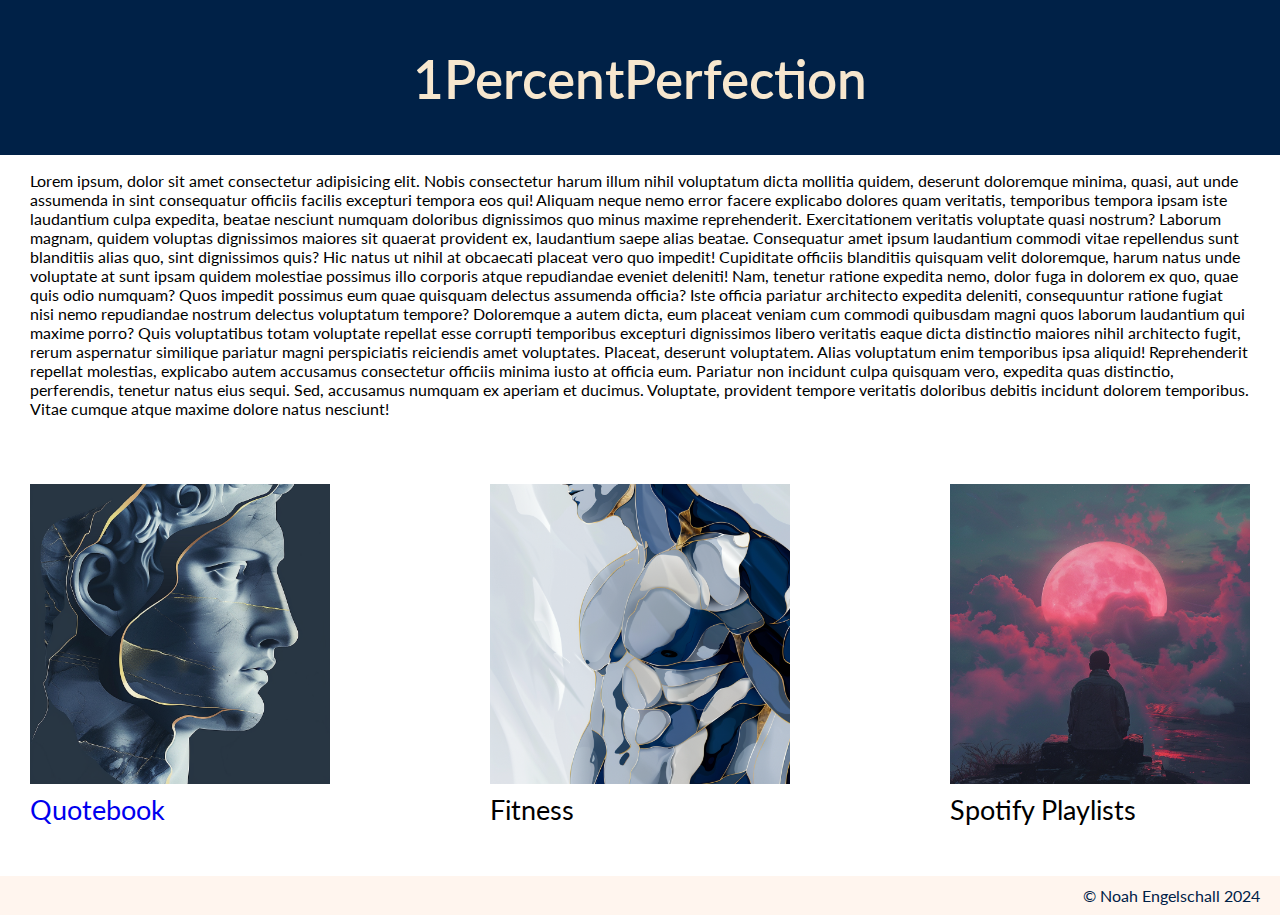
<file: main/index.html>
<!DOCTYPE html>
<html lang="de">

<head>
        <meta charset="UTF-8">
        <meta name="viewport" content="width=device-width, initial-scale=1.0">
        <link href="https://fonts.googleapis.com/css2?family=Lato:ital,wght@0,100;0,300;0,400;0,700;0,900;1,100;1,300;1,400;1,700;1,900&display=swap"
                rel="stylesheet">
        <link rel="stylesheet" href="main.css">
        <title>1%Perfection Blog</title>
</head>

<body>
        <header>
                <h1>1PercentPerfection</h1>
        </header>
        <main>
                <p>
                        Lorem ipsum, dolor sit amet consectetur adipisicing elit. Nobis consectetur harum illum nihil
                        voluptatum
                        dicta mollitia quidem, deserunt doloremque minima, quasi, aut unde assumenda in sint consequatur
                        officiis facilis excepturi tempora eos qui! Aliquam neque nemo error facere explicabo dolores
                        quam
                        veritatis, temporibus tempora ipsam iste laudantium culpa expedita, beatae nesciunt numquam
                        doloribus
                        dignissimos quo minus maxime reprehenderit. Exercitationem veritatis voluptate quasi nostrum?
                        Laborum
                        magnam, quidem voluptas dignissimos maiores sit quaerat provident ex, laudantium saepe alias
                        beatae.
                        Consequatur amet ipsum laudantium commodi vitae repellendus sunt blanditiis alias quo, sint
                        dignissimos
                        quis? Hic natus ut nihil at obcaecati placeat vero quo impedit! Cupiditate officiis blanditiis
                        quisquam
                        velit doloremque, harum natus unde voluptate at sunt ipsam quidem molestiae possimus illo
                        corporis atque
                        repudiandae eveniet deleniti! Nam, tenetur ratione expedita nemo, dolor fuga in dolorem ex quo,
                        quae
                        quis odio numquam? Quos impedit possimus eum quae quisquam delectus assumenda officia? Iste
                        officia
                        pariatur architecto expedita deleniti, consequuntur ratione fugiat nisi nemo repudiandae nostrum
                        delectus voluptatum tempore? Doloremque a autem dicta, eum placeat veniam cum commodi quibusdam
                        magni
                        quos laborum laudantium qui maxime porro? Quis voluptatibus totam voluptate repellat esse
                        corrupti
                        temporibus excepturi dignissimos libero veritatis eaque dicta distinctio maiores nihil
                        architecto fugit,
                        rerum aspernatur similique pariatur magni perspiciatis reiciendis amet voluptates. Placeat,
                        deserunt
                        voluptatem. Alias voluptatum enim temporibus ipsa aliquid! Reprehenderit repellat molestias,
                        explicabo
                        autem accusamus consectetur officiis minima iusto at officia eum. Pariatur non incidunt culpa
                        quisquam
                        vero, expedita quas distinctio, perferendis, tenetur natus eius sequi. Sed, accusamus numquam ex
                        aperiam
                        et ducimus. Voluptate, provident tempore veritatis doloribus debitis incidunt dolorem
                        temporibus. Vitae
                        cumque atque maxime dolore natus nesciunt!
                </p>
                <div class="container">
                        <p>
                                <img src="../res/quotebook.png" alt="">
                                <a href="../quotebook/quotebook.html">Quotebook</a>
                        </p>
                        <p>
                                <img src="../res/fitness.png" alt="">
                                Fitness
                        </p>
                        <p>
                                <img src="../res/spotify-playlist.png" alt="">
                                Spotify Playlists
                        </p>
                </div>
        </main>
        <footer>
                &copy Noah Engelschall 2024
        </footer>

</body>



</html>
</file>
<file: main/main.css>
@import "../variables.css";

* {
        font-family: Lato, sans-serif;
}

body {
        background-color: var(--white);
        margin: 0;
        padding: 0;
        color: var(--black);
}

header {
        background-color: var(--oxford-blue);
        color: var(--champagne-gold);
        padding: 10px;
        font-size: 20pt;
}

body p {
        padding-left: 30px;
        padding-right: 30px;
        padding-bottom: 50px;
}

h1 {
        font-weight: 600;
        text-align: center;
}

.container {
        display: flex;
        justify-content: center;
}

.container p {
        display: flex;
        flex-direction: column;
        align-items: flex-start;
        margin: 0 50px;
        font-size: 20pt;

}

.container img {
        width: 300px;
        height: auto;
        margin-bottom: 10px;

}

a {
        text-decoration: none;
}

footer {
        background-color: var(--seashell);
        color: var(--oxford-blue);
        text-align: right;
        padding: 10px 20px;
}
</file>
